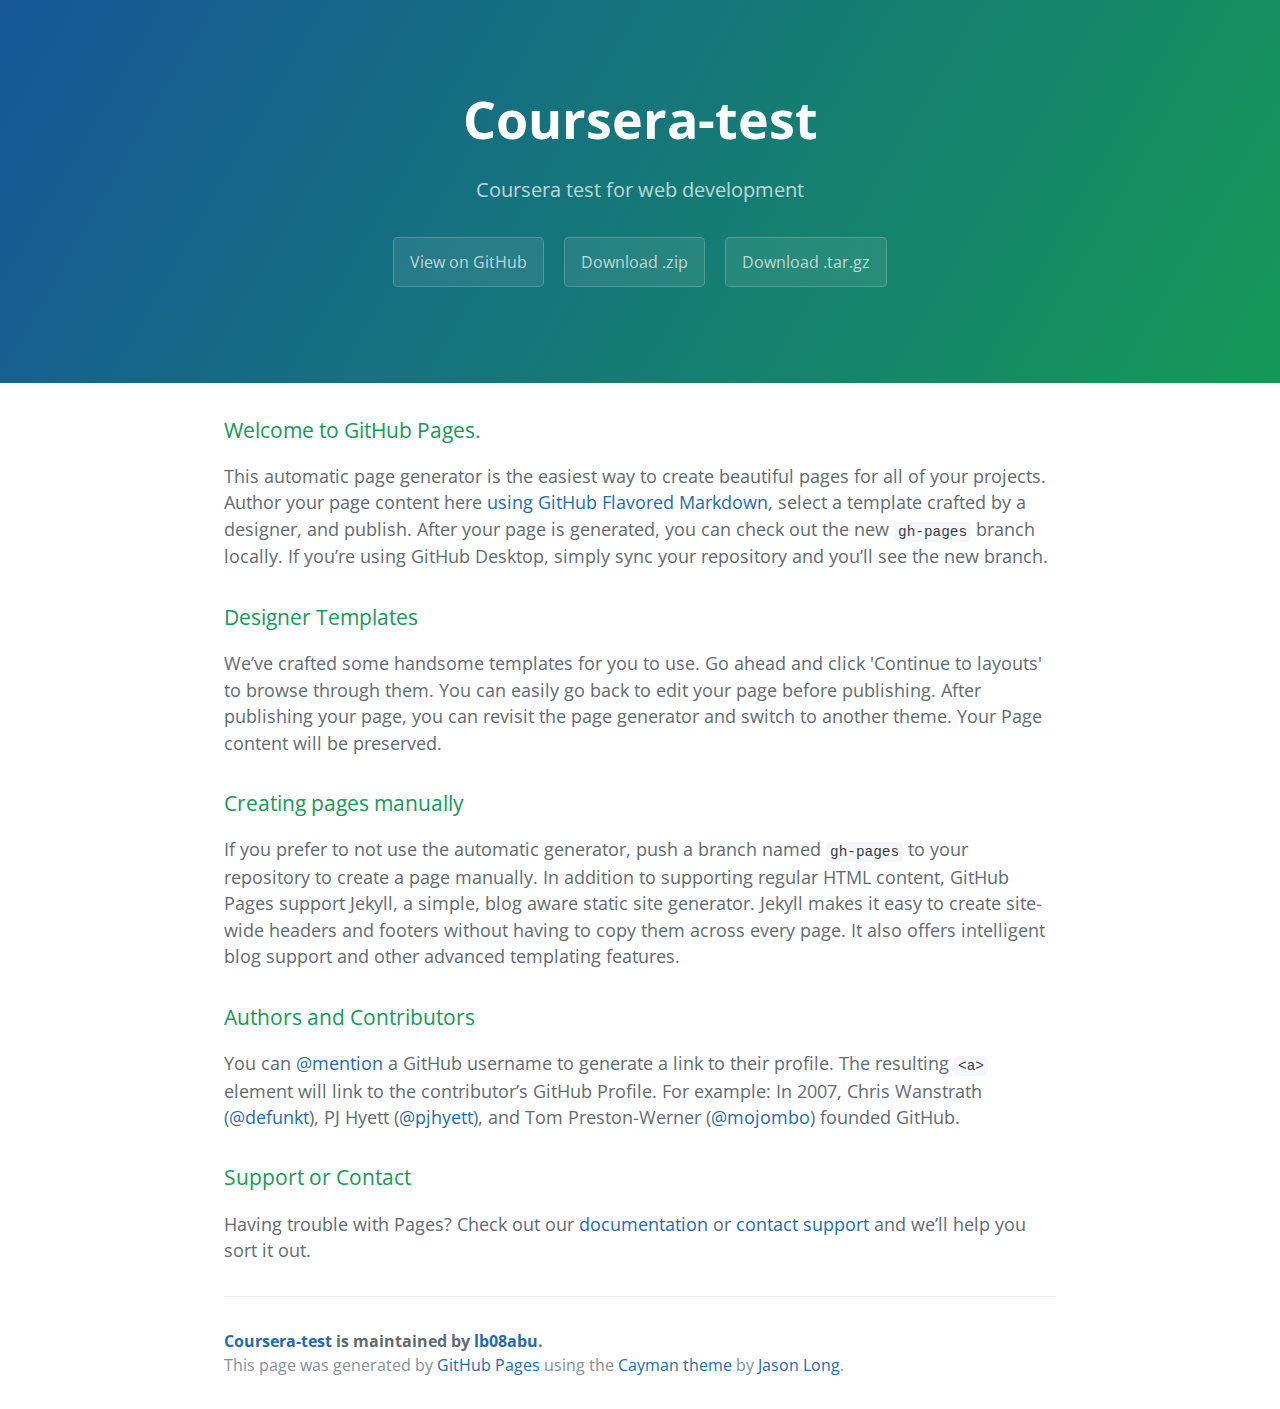
<file: index.html>
<!DOCTYPE html>
<html lang="en-us">
  <head>
    <meta charset="UTF-8">
    <title>Coursera-test by lb08abu</title>
    <meta name="viewport" content="width=device-width, initial-scale=1">
    <link rel="stylesheet" type="text/css" href="stylesheets/normalize.css" media="screen">
    <link href='https://fonts.googleapis.com/css?family=Open+Sans:400,700' rel='stylesheet' type='text/css'>
    <link rel="stylesheet" type="text/css" href="stylesheets/stylesheet.css" media="screen">
    <link rel="stylesheet" type="text/css" href="stylesheets/github-light.css" media="screen">
  </head>
  <body>
    <section class="page-header">
      <h1 class="project-name">Coursera-test</h1>
      <h2 class="project-tagline">Coursera test for web development</h2>
      <a href="https://github.com/lb08abu/coursera-test" class="btn">View on GitHub</a>
      <a href="https://github.com/lb08abu/coursera-test/zipball/master" class="btn">Download .zip</a>
      <a href="https://github.com/lb08abu/coursera-test/tarball/master" class="btn">Download .tar.gz</a>
    </section>

    <section class="main-content">
      <h3>
<a id="welcome-to-github-pages" class="anchor" href="#welcome-to-github-pages" aria-hidden="true"><span aria-hidden="true" class="octicon octicon-link"></span></a>Welcome to GitHub Pages.</h3>

<p>This automatic page generator is the easiest way to create beautiful pages for all of your projects. Author your page content here <a href="https://guides.github.com/features/mastering-markdown/">using GitHub Flavored Markdown</a>, select a template crafted by a designer, and publish. After your page is generated, you can check out the new <code>gh-pages</code> branch locally. If you’re using GitHub Desktop, simply sync your repository and you’ll see the new branch.</p>

<h3>
<a id="designer-templates" class="anchor" href="#designer-templates" aria-hidden="true"><span aria-hidden="true" class="octicon octicon-link"></span></a>Designer Templates</h3>

<p>We’ve crafted some handsome templates for you to use. Go ahead and click 'Continue to layouts' to browse through them. You can easily go back to edit your page before publishing. After publishing your page, you can revisit the page generator and switch to another theme. Your Page content will be preserved.</p>

<h3>
<a id="creating-pages-manually" class="anchor" href="#creating-pages-manually" aria-hidden="true"><span aria-hidden="true" class="octicon octicon-link"></span></a>Creating pages manually</h3>

<p>If you prefer to not use the automatic generator, push a branch named <code>gh-pages</code> to your repository to create a page manually. In addition to supporting regular HTML content, GitHub Pages support Jekyll, a simple, blog aware static site generator. Jekyll makes it easy to create site-wide headers and footers without having to copy them across every page. It also offers intelligent blog support and other advanced templating features.</p>

<h3>
<a id="authors-and-contributors" class="anchor" href="#authors-and-contributors" aria-hidden="true"><span aria-hidden="true" class="octicon octicon-link"></span></a>Authors and Contributors</h3>

<p>You can <a href="https://help.github.com/articles/basic-writing-and-formatting-syntax/#mentioning-users-and-teams" class="user-mention">@mention</a> a GitHub username to generate a link to their profile. The resulting <code>&lt;a&gt;</code> element will link to the contributor’s GitHub Profile. For example: In 2007, Chris Wanstrath (<a href="https://github.com/defunkt" class="user-mention">@defunkt</a>), PJ Hyett (<a href="https://github.com/pjhyett" class="user-mention">@pjhyett</a>), and Tom Preston-Werner (<a href="https://github.com/mojombo" class="user-mention">@mojombo</a>) founded GitHub.</p>

<h3>
<a id="support-or-contact" class="anchor" href="#support-or-contact" aria-hidden="true"><span aria-hidden="true" class="octicon octicon-link"></span></a>Support or Contact</h3>

<p>Having trouble with Pages? Check out our <a href="https://help.github.com/pages">documentation</a> or <a href="https://github.com/contact">contact support</a> and we’ll help you sort it out.</p>

      <footer class="site-footer">
        <span class="site-footer-owner"><a href="https://github.com/lb08abu/coursera-test">Coursera-test</a> is maintained by <a href="https://github.com/lb08abu">lb08abu</a>.</span>

        <span class="site-footer-credits">This page was generated by <a href="https://pages.github.com">GitHub Pages</a> using the <a href="https://github.com/jasonlong/cayman-theme">Cayman theme</a> by <a href="https://twitter.com/jasonlong">Jason Long</a>.</span>
      </footer>

    </section>

  
  </body>
</html>
</file>
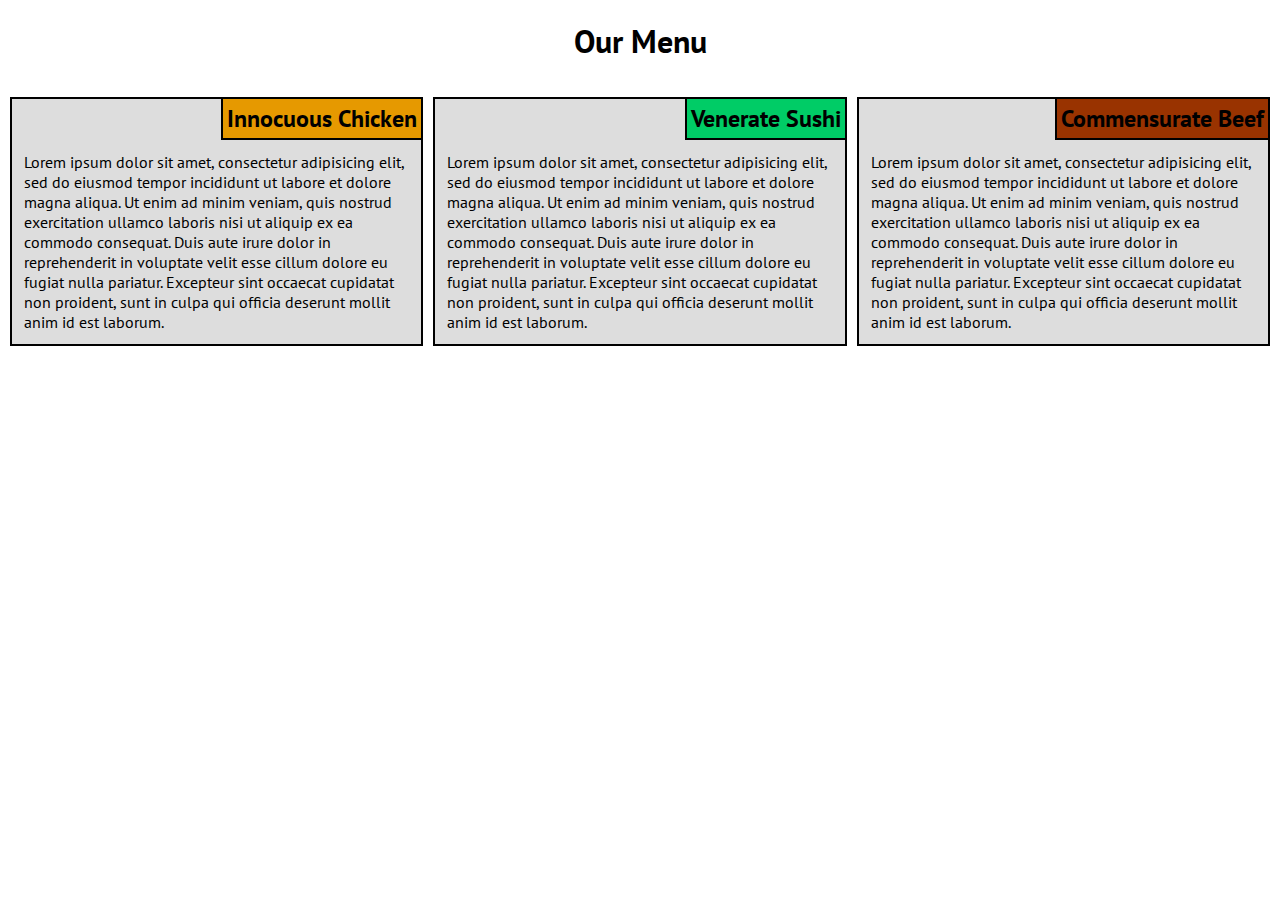
<file: module2-assignment/index.html>
<!DOCTYPE html>
<html>

<head>
<meta charset="utf-8">
<meta name="viewport" content="width=device-width, initial-scale=1">
<title>Assignment 1</title>
<link href='https://fonts.googleapis.com/css?family=PT+Sans' rel='stylesheet' type='text/css'>
<link rel="stylesheet" href="css/style.css">
</head>

<body>

<h1>Our Menu</h1>

<div class="container">
  <!-- Section 1 -->
  <div class="col-sm-12 col-md-6 col-lg-4">
    <section>
      <h2 class="title chicken">Innocuous Chicken</h2>
      <p>
        Lorem ipsum dolor sit amet, consectetur adipisicing elit, sed do eiusmod
        tempor incididunt ut labore et dolore magna aliqua. Ut enim ad minim veniam,
        quis nostrud exercitation ullamco laboris nisi ut aliquip ex ea commodo
        consequat. Duis aute irure dolor in reprehenderit in voluptate velit esse
        cillum dolore eu fugiat nulla pariatur. Excepteur sint occaecat cupidatat non
        proident, sunt in culpa qui officia deserunt mollit anim id est laborum.
      </p>
    </section>
  </div>
  
  <!-- Section 2 -->
  <div class="col-sm-12 col-md-6 col-lg-4">
    <section>
      <h2 class="title sushi">Venerate Sushi</h2>
      <p>
        Lorem ipsum dolor sit amet, consectetur adipisicing elit, sed do eiusmod
        tempor incididunt ut labore et dolore magna aliqua. Ut enim ad minim veniam,
        quis nostrud exercitation ullamco laboris nisi ut aliquip ex ea commodo
        consequat. Duis aute irure dolor in reprehenderit in voluptate velit esse
        cillum dolore eu fugiat nulla pariatur. Excepteur sint occaecat cupidatat non
        proident, sunt in culpa qui officia deserunt mollit anim id est laborum.
      </p>
    </section>
  </div>

  <!-- Section 3 -->
  <div class="col-sm-12 col-md-12 col-lg-4">
    <section>
      <h2 class="title beef">Commensurate Beef</h2>
      <p>
        Lorem ipsum dolor sit amet, consectetur adipisicing elit, sed do eiusmod
        tempor incididunt ut labore et dolore magna aliqua. Ut enim ad minim veniam,
        quis nostrud exercitation ullamco laboris nisi ut aliquip ex ea commodo
        consequat. Duis aute irure dolor in reprehenderit in voluptate velit esse
        cillum dolore eu fugiat nulla pariatur. Excepteur sint occaecat cupidatat non
        proident, sunt in culpa qui officia deserunt mollit anim id est laborum.
      </p>
    </section>
  </div>
</div>

</body>
</html>
</file>
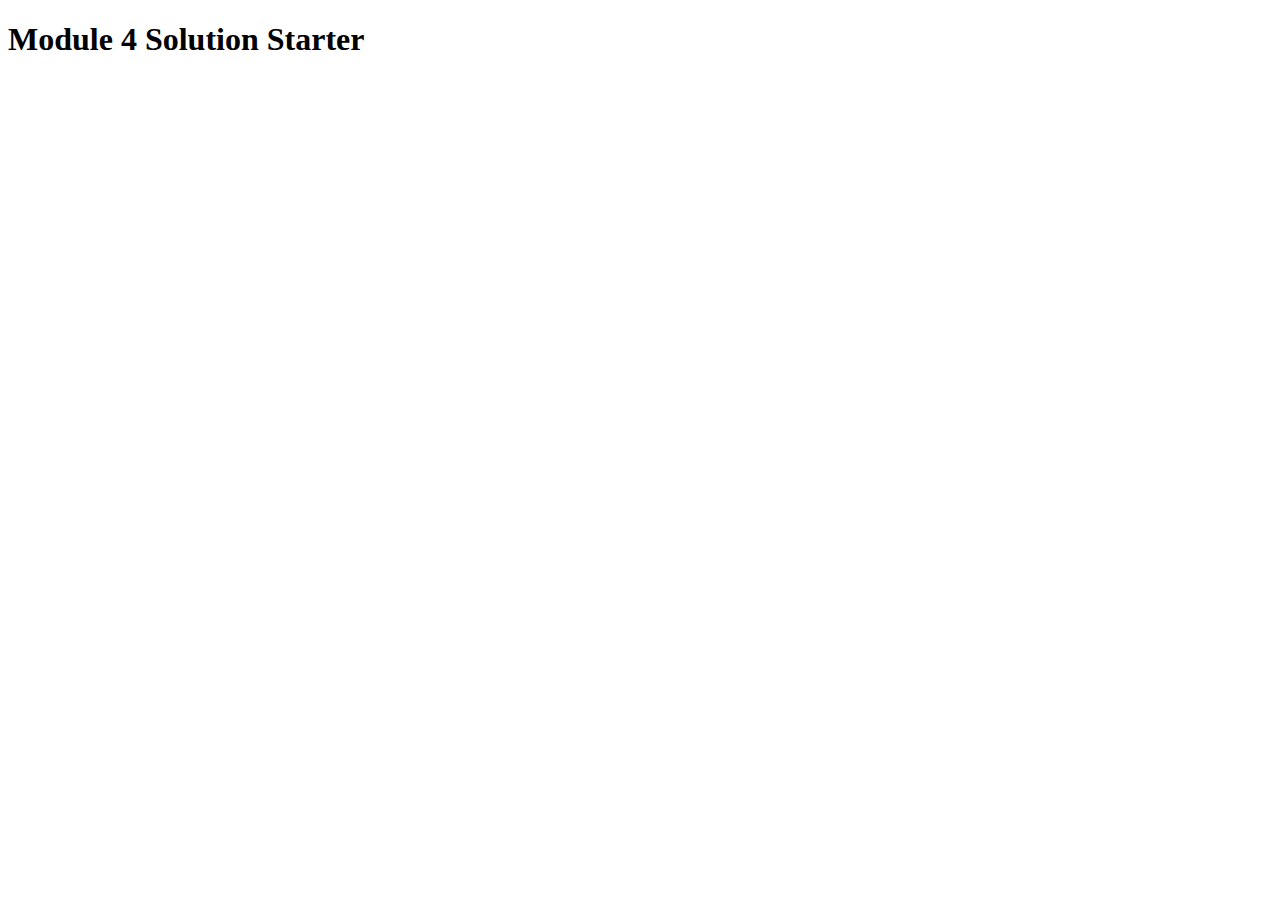
<file: module4-assignment/index.html>
<!DOCTYPE html>
<html>
<head>
  <meta charset="utf-8">
  <title>Module 4 Solution Starter</title>
  <script>
    var names = []; // DO NOT REMOVE
  </script>
  <script src="SpeakHello.js"></script>
  <script src="SpeakGoodBye.js"></script>
  <script src="script.js"></script>
</head>
<body>
  <h1>Module 4 Solution Starter</h1>
</body>
</html>
</file>
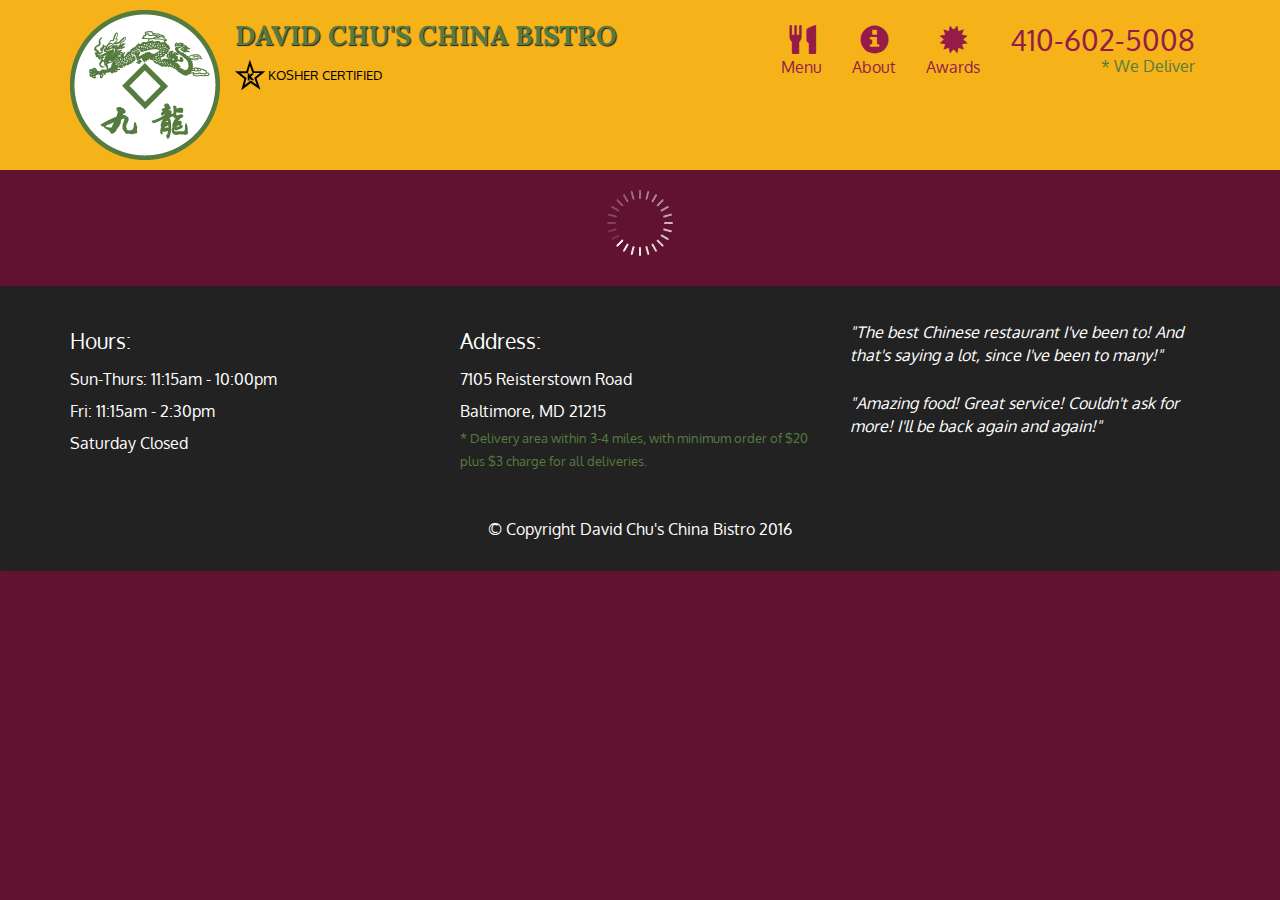
<file: module5-assignment/index.html>
<!doctype html>
<html lang="en">
  <head>
    <meta charset="utf-8">
    <meta http-equiv="X-UA-Compatible" content="IE=edge">
    <meta name="viewport" content="width=device-width, initial-scale=1">
    <title>David Chu's China Bistro</title>
    <link rel="stylesheet" href="css/bootstrap.min.css">
    <link rel="stylesheet" href="css/styles.css">
    <link href='https://fonts.googleapis.com/css?family=Oxygen:400,300,700' rel='stylesheet' type='text/css'>
    <link href='https://fonts.googleapis.com/css?family=Lora' rel='stylesheet' type='text/css'>
  </head>
<body>
  <header>
    <nav id="header-nav" class="navbar navbar-default">
      <div class="container">
        <div class="navbar-header">
          <a href="index.html" class="pull-left visible-md visible-lg">
            <div id="logo-img" alt="Logo image"></div>
          </a>

          <div class="navbar-brand">
            <a href="index.html"><h1>David Chu's China Bistro</h1></a>
            <p>
              <img src="images/star-k-logo.png" alt="Kosher certification">
              <span>Kosher Certified</span>
            </p>
          </div>

          <button id="navbarToggle" type="button" class="navbar-toggle collapsed" data-toggle="collapse" data-target="#collapsable-nav" aria-expanded="false">
            <span class="sr-only">Toggle navigation</span>
            <span class="icon-bar"></span>
            <span class="icon-bar"></span>
            <span class="icon-bar"></span>
          </button>
        </div>
        
        <div id="collapsable-nav" class="collapse navbar-collapse">
           <ul id="nav-list" class="nav navbar-nav navbar-right">
            <li id="navHomeButton" class="visible-xs active">
              <a href="index.html">
                <span class="glyphicon glyphicon-home"></span> Home</a>
            </li>
            <li id="navMenuButton">
              <a href="#" onclick="$dc.loadMenuCategories();">
                <span class="glyphicon glyphicon-cutlery"></span><br class="hidden-xs"> Menu</a>
            </li>
            <li>
              <a href="#">
                <span class="glyphicon glyphicon-info-sign"></span><br class="hidden-xs"> About</a>
            </li>
            <li>
              <a href="#">
                <span class="glyphicon glyphicon-certificate"></span><br class="hidden-xs"> Awards</a>
            </li>
            <li id="phone" class="hidden-xs">
              <a href="tel:410-602-5008">
                <span>410-602-5008</span></a><div>* We Deliver</div>
            </li>
          </ul><!-- #nav-list -->
        </div><!-- .collapse .navbar-collapse -->
      </div><!-- .container -->
    </nav><!-- #header-nav -->
  </header>

  <div id="call-btn" class="visible-xs">
    <a class="btn" href="tel:410-602-5008">
    <span class="glyphicon glyphicon-earphone"></span>
    410-602-5008
    </a>
  </div>
  <div id="xs-deliver" class="text-center visible-xs">* We Deliver</div>

  <div id="main-content" class="container"></div>

  <footer class="panel-footer">
    <div class="container">
      <div class="row">
        <section id="hours" class="col-sm-4">
          <span>Hours:</span><br>
          Sun-Thurs: 11:15am - 10:00pm<br>
          Fri: 11:15am - 2:30pm<br>
          Saturday Closed
          <hr class="visible-xs">
        </section>
        <section id="address" class="col-sm-4">
          <span>Address:</span><br>
          7105 Reisterstown Road<br>
          Baltimore, MD 21215
          <p>* Delivery area within 3-4 miles, with minimum order of $20 plus $3 charge for all deliveries.</p>
          <hr class="visible-xs">
        </section>
        <section id="testimonials" class="col-sm-4">
          <p>"The best Chinese restaurant I've been to! And that's saying a lot, since I've been to many!"</p>
          <p>"Amazing food! Great service! Couldn't ask for more! I'll be back again and again!"</p>
        </section>
      </div>
      <div class="text-center">&copy; Copyright David Chu's China Bistro 2016</div>
    </div>
  </footer>

  <!-- jQuery (Bootstrap JS plugins depend on it) -->
  <script src="js/jquery-2.1.4.min.js"></script>
  <script src="js/bootstrap.min.js"></script>
  <script src="js/ajax-utils.js"></script>
  <script src="js/script.js"></script>
</body>
</html>
</file>
<file: stylesheets/stylesheet.css>
* {
  box-sizing: border-box; }

body {
  padding: 0;
  margin: 0;
  font-family: "Open Sans", "Helvetica Neue", Helvetica, Arial, sans-serif;
  font-size: 16px;
  line-height: 1.5;
  color: #606c71; }

a {
  color: #1e6bb8;
  text-decoration: none; }
  a:hover {
    text-decoration: underline; }

.btn {
  display: inline-block;
  margin-bottom: 1rem;
  color: rgba(255, 255, 255, 0.7);
  background-color: rgba(255, 255, 255, 0.08);
  border-color: rgba(255, 255, 255, 0.2);
  border-style: solid;
  border-width: 1px;
  border-radius: 0.3rem;
  transition: color 0.2s, background-color 0.2s, border-color 0.2s; }
  .btn + .btn {
    margin-left: 1rem; }

.btn:hover {
  color: rgba(255, 255, 255, 0.8);
  text-decoration: none;
  background-color: rgba(255, 255, 255, 0.2);
  border-color: rgba(255, 255, 255, 0.3); }

@media screen and (min-width: 64em) {
  .btn {
    padding: 0.75rem 1rem; } }

@media screen and (min-width: 42em) and (max-width: 64em) {
  .btn {
    padding: 0.6rem 0.9rem;
    font-size: 0.9rem; } }

@media screen and (max-width: 42em) {
  .btn {
    display: block;
    width: 100%;
    padding: 0.75rem;
    font-size: 0.9rem; }
    .btn + .btn {
      margin-top: 1rem;
      margin-left: 0; } }

.page-header {
  color: #fff;
  text-align: center;
  background-color: #159957;
  background-image: linear-gradient(120deg, #155799, #159957); }

@media screen and (min-width: 64em) {
  .page-header {
    padding: 5rem 6rem; } }

@media screen and (min-width: 42em) and (max-width: 64em) {
  .page-header {
    padding: 3rem 4rem; } }

@media screen and (max-width: 42em) {
  .page-header {
    padding: 2rem 1rem; } }

.project-name {
  margin-top: 0;
  margin-bottom: 0.1rem; }

@media screen and (min-width: 64em) {
  .project-name {
    font-size: 3.25rem; } }

@media screen and (min-width: 42em) and (max-width: 64em) {
  .project-name {
    font-size: 2.25rem; } }

@media screen and (max-width: 42em) {
  .project-name {
    font-size: 1.75rem; } }

.project-tagline {
  margin-bottom: 2rem;
  font-weight: normal;
  opacity: 0.7; }

@media screen and (min-width: 64em) {
  .project-tagline {
    font-size: 1.25rem; } }

@media screen and (min-width: 42em) and (max-width: 64em) {
  .project-tagline {
    font-size: 1.15rem; } }

@media screen and (max-width: 42em) {
  .project-tagline {
    font-size: 1rem; } }

.main-content :first-child {
  margin-top: 0; }
.main-content img {
  max-width: 100%; }
.main-content h1, .main-content h2, .main-content h3, .main-content h4, .main-content h5, .main-content h6 {
  margin-top: 2rem;
  margin-bottom: 1rem;
  font-weight: normal;
  color: #159957; }
.main-content p {
  margin-bottom: 1em; }
.main-content code {
  padding: 2px 4px;
  font-family: Consolas, "Liberation Mono", Menlo, Courier, monospace;
  font-size: 0.9rem;
  color: #383e41;
  background-color: #f3f6fa;
  border-radius: 0.3rem; }
.main-content pre {
  padding: 0.8rem;
  margin-top: 0;
  margin-bottom: 1rem;
  font: 1rem Consolas, "Liberation Mono", Menlo, Courier, monospace;
  color: #567482;
  word-wrap: normal;
  background-color: #f3f6fa;
  border: solid 1px #dce6f0;
  border-radius: 0.3rem; }
  .main-content pre > code {
    padding: 0;
    margin: 0;
    font-size: 0.9rem;
    color: #567482;
    word-break: normal;
    white-space: pre;
    background: transparent;
    border: 0; }
.main-content .highlight {
  margin-bottom: 1rem; }
  .main-content .highlight pre {
    margin-bottom: 0;
    word-break: normal; }
.main-content .highlight pre, .main-content pre {
  padding: 0.8rem;
  overflow: auto;
  font-size: 0.9rem;
  line-height: 1.45;
  border-radius: 0.3rem; }
.main-content pre code, .main-content pre tt {
  display: inline;
  max-width: initial;
  padding: 0;
  margin: 0;
  overflow: initial;
  line-height: inherit;
  word-wrap: normal;
  background-color: transparent;
  border: 0; }
  .main-content pre code:before, .main-content pre code:after, .main-content pre tt:before, .main-content pre tt:after {
    content: normal; }
.main-content ul, .main-content ol {
  margin-top: 0; }
.main-content blockquote {
  padding: 0 1rem;
  margin-left: 0;
  color: #819198;
  border-left: 0.3rem solid #dce6f0; }
  .main-content blockquote > :first-child {
    margin-top: 0; }
  .main-content blockquote > :last-child {
    margin-bottom: 0; }
.main-content table {
  display: block;
  width: 100%;
  overflow: auto;
  word-break: normal;
  word-break: keep-all; }
  .main-content table th {
    font-weight: bold; }
  .main-content table th, .main-content table td {
    padding: 0.5rem 1rem;
    border: 1px solid #e9ebec; }
.main-content dl {
  padding: 0; }
  .main-content dl dt {
    padding: 0;
    margin-top: 1rem;
    font-size: 1rem;
    font-weight: bold; }
  .main-content dl dd {
    padding: 0;
    margin-bottom: 1rem; }
.main-content hr {
  height: 2px;
  padding: 0;
  margin: 1rem 0;
  background-color: #eff0f1;
  border: 0; }

@media screen and (min-width: 64em) {
  .main-content {
    max-width: 64rem;
    padding: 2rem 6rem;
    margin: 0 auto;
    font-size: 1.1rem; } }

@media screen and (min-width: 42em) and (max-width: 64em) {
  .main-content {
    padding: 2rem 4rem;
    font-size: 1.1rem; } }

@media screen and (max-width: 42em) {
  .main-content {
    padding: 2rem 1rem;
    font-size: 1rem; } }

.site-footer {
  padding-top: 2rem;
  margin-top: 2rem;
  border-top: solid 1px #eff0f1; }

.site-footer-owner {
  display: block;
  font-weight: bold; }

.site-footer-credits {
  color: #819198; }

@media screen and (min-width: 64em) {
  .site-footer {
    font-size: 1rem; } }

@media screen and (min-width: 42em) and (max-width: 64em) {
  .site-footer {
    font-size: 1rem; } }

@media screen and (max-width: 42em) {
  .site-footer {
    font-size: 0.9rem; } }
</file>
<file: stylesheets/github-light.css>
/*
The MIT License (MIT)

Copyright (c) 2016 GitHub, Inc.

Permission is hereby granted, free of charge, to any person obtaining a copy
of this software and associated documentation files (the "Software"), to deal
in the Software without restriction, including without limitation the rights
to use, copy, modify, merge, publish, distribute, sublicense, and/or sell
copies of the Software, and to permit persons to whom the Software is
furnished to do so, subject to the following conditions:

The above copyright notice and this permission notice shall be included in all
copies or substantial portions of the Software.

THE SOFTWARE IS PROVIDED "AS IS", WITHOUT WARRANTY OF ANY KIND, EXPRESS OR
IMPLIED, INCLUDING BUT NOT LIMITED TO THE WARRANTIES OF MERCHANTABILITY,
FITNESS FOR A PARTICULAR PURPOSE AND NONINFRINGEMENT. IN NO EVENT SHALL THE
AUTHORS OR COPYRIGHT HOLDERS BE LIABLE FOR ANY CLAIM, DAMAGES OR OTHER
LIABILITY, WHETHER IN AN ACTION OF CONTRACT, TORT OR OTHERWISE, ARISING FROM,
OUT OF OR IN CONNECTION WITH THE SOFTWARE OR THE USE OR OTHER DEALINGS IN THE
SOFTWARE.

*/

.pl-c /* comment */ {
  color: #969896;
}

.pl-c1 /* constant, variable.other.constant, support, meta.property-name, support.constant, support.variable, meta.module-reference, markup.raw, meta.diff.header */,
.pl-s .pl-v /* string variable */ {
  color: #0086b3;
}

.pl-e /* entity */,
.pl-en /* entity.name */ {
  color: #795da3;
}

.pl-smi /* variable.parameter.function, storage.modifier.package, storage.modifier.import, storage.type.java, variable.other */,
.pl-s .pl-s1 /* string source */ {
  color: #333;
}

.pl-ent /* entity.name.tag */ {
  color: #63a35c;
}

.pl-k /* keyword, storage, storage.type */ {
  color: #a71d5d;
}

.pl-s /* string */,
.pl-pds /* punctuation.definition.string, string.regexp.character-class */,
.pl-s .pl-pse .pl-s1 /* string punctuation.section.embedded source */,
.pl-sr /* string.regexp */,
.pl-sr .pl-cce /* string.regexp constant.character.escape */,
.pl-sr .pl-sre /* string.regexp source.ruby.embedded */,
.pl-sr .pl-sra /* string.regexp string.regexp.arbitrary-repitition */ {
  color: #183691;
}

.pl-v /* variable */ {
  color: #ed6a43;
}

.pl-id /* invalid.deprecated */ {
  color: #b52a1d;
}

.pl-ii /* invalid.illegal */ {
  color: #f8f8f8;
  background-color: #b52a1d;
}

.pl-sr .pl-cce /* string.regexp constant.character.escape */ {
  font-weight: bold;
  color: #63a35c;
}

.pl-ml /* markup.list */ {
  color: #693a17;
}

.pl-mh /* markup.heading */,
.pl-mh .pl-en /* markup.heading entity.name */,
.pl-ms /* meta.separator */ {
  font-weight: bold;
  color: #1d3e81;
}

.pl-mq /* markup.quote */ {
  color: #008080;
}

.pl-mi /* markup.italic */ {
  font-style: italic;
  color: #333;
}

.pl-mb /* markup.bold */ {
  font-weight: bold;
  color: #333;
}

.pl-md /* markup.deleted, meta.diff.header.from-file */ {
  color: #bd2c00;
  background-color: #ffecec;
}

.pl-mi1 /* markup.inserted, meta.diff.header.to-file */ {
  color: #55a532;
  background-color: #eaffea;
}

.pl-mdr /* meta.diff.range */ {
  font-weight: bold;
  color: #795da3;
}

.pl-mo /* meta.output */ {
  color: #1d3e81;
}
</file>
<file: module2-assignment/css/style.css>
/********** Base styles **********/

* {
  box-sizing: border-box;
  margin: 0px;
  padding: 0px;
  font-family: "PT Sans", Verdana, Tahoma;
}

h1 {
  margin-top: 20px;
  margin-bottom: 25px;
  text-align: center;
}

p {
  color: black;
  padding: 12px;
  clear: both;
}

/* Simple Responsive Framework. */

.container {
  padding: 5px;
  margin: 0px;
}

.row {
  /*we don't actually need this...*/
}

section {
  position: relative;
  background-color: #DDDDDD;
  margin: 5px;
  border: 2px solid black;
  clear: both;
}

section > h2.title {
  /*position: absolute;*/
  float: right;
  text-align: right;
  margin-top: -2px;
  margin-right: -2px;
  padding: 4px;
  border: 2px solid black;
  color: black;
}

section > h2.title:hover {
  background-color: white;
  cursor: crosshair;
}

section > h2.chicken {
  background-color: #e69900;
}
section > h2.chicken:hover {
  color: #e69900;
}

section > h2.sushi {
  background-color: #00cc66;
}
section > h2.sushi:hover {
  color: #00cc66;
}

section > h2.beef {
  background-color: #993300;
}
section > h2.beef:hover {
  color: #993300;
}

/********** Desktop devices only **********/
@media (min-width: 992px) {
  .col-lg-1, .col-lg-2, .col-lg-3, .col-lg-4, .col-lg-5, .col-lg-6, .col-lg-7, .col-lg-8, .col-lg-9, .col-lg-10, .col-lg-11, .col-lg-12 {
    float: left;
  }
  .col-lg-1 {
    width: 8.33%;
  }
  .col-lg-2 {
    width: 16.66%;
  }
  .col-lg-3 {
    width: 25%;
  }
  .col-lg-4 {
    width: 33.33%;
  }
  .col-lg-5 {
    width: 41.66%;
  }
  .col-lg-6 {
    width: 50%;
  }
  .col-lg-7 {
    width: 58.33%;
  }
  .col-lg-8 {
    width: 66.66%;
  }
  .col-lg-9 {
    width: 74.99%;
  }
  .col-lg-10 {
    width: 83.33%;
  }
  .col-lg-11 {
    width: 91.66%;
  }
  .col-lg-12 {
    width: 100%;
  }
}

/********** Tablet devices only **********/
@media (min-width: 768px) and (max-width: 991px) {
  .col-md-1, .col-md-2, .col-md-3, .col-md-4, .col-md-5, .col-md-6, .col-md-7, .col-md-8, .col-md-9, .col-md-10, .col-md-11, .col-md-12 {
    float: left;
  }
  .col-md-1 {
    width: 8.33%;
  }
  .col-md-2 {
    width: 16.66%;
  }
  .col-md-3 {
    width: 25%;
  }
  .col-md-4 {
    width: 33.33%;
  }
  .col-md-5 {
    width: 41.66%;
  }
  .col-md-6 {
    width: 50%;
  }
  .col-md-7 {
    width: 58.33%;
  }
  .col-md-8 {
    width: 66.66%;
  }
  .col-md-9 {
    width: 74.99%;
  }
  .col-md-10 {
    width: 83.33%;
  }
  .col-md-11 {
    width: 91.66%;
  }
  .col-md-12 {
    width: 100%;
  }
}

/********** Mobile devices only **********/
@media (max-width: 767px) {
  .col-sm-1, .col-sm-2, .col-sm-3, .col-sm-4, .col-sm-5, .col-sm-6, .col-sm-7, .col-sm-8, .col-sm-9, .col-sm-10, .col-sm-11, .col-sm-12 {
    float: left;
  }
  .col-sm-1 {
    width: 8.33%;
  }
  .col-sm-2 {
    width: 16.66%;
  }
  .col-sm-3 {
    width: 25%;
  }
  .col-sm-4 {
    width: 33.33%;
  }
  .col-sm-5 {
    width: 41.66%;
  }
  .col-sm-6 {
    width: 50%;
  }
  .col-sm-7 {
    width: 58.33%;
  }
  .col-sm-8 {
    width: 66.66%;
  }
  .col-sm-9 {
    width: 74.99%;
  }
  .col-sm-10 {
    width: 83.33%;
  }
  .col-sm-11 {
    width: 91.66%;
  }
  .col-sm-12 {
    width: 100%;
  }
}
</file>
<file: module5-assignment/css/styles.css>
body {
  font-size: 16px;
  color: #fff;
  background-color: #61122f;
  font-family: 'Oxygen', sans-serif;
}

/** HEADER **/
#header-nav {
  background-color: #f6b319;
  border-radius: 0;
  border: 0;
}

#logo-img {
  background: url('../images/restaurant-logo_large.png') no-repeat;
  width: 150px;
  height: 150px;
  margin: 10px 15px 10px 0;
}

.navbar-brand {
  padding-top: 25px;
}
.navbar-brand h1 { /* Restaurant name */
  font-family: 'Lora', serif;
  color: #557c3e;
  font-size: 1.5em;
  text-transform: uppercase;
  font-weight: bold;
  text-shadow: 1px 1px 1px #222;
  margin-top: 0;
  margin-bottom: 0;
  line-height: .75;
}
.navbar-brand a:hover, .navbar-brand a:focus {
  text-decoration: none;
}
.navbar-brand p { /* Kosher cert */
  color: #000;
  text-transform: uppercase;
  font-size: .7em;
  margin-top: 15px;
}
.navbar-brand p span { /* Star-K */
  vertical-align: middle;
}

#nav-list {
  margin-top: 10px;
}
#nav-list a {
  color: #951C49;
  text-align: center;
}
#nav-list a:hover {
  background: #E7E7E7;
}
#nav-list a span {
  font-size: 1.8em;
}

#phone {
  margin-top: 5px;
}
#phone a { /* Phone number */
  text-align: right;
  padding-bottom: 0;
}
#phone div { /* We Deliver */
  color: #557c3e;
  text-align: right;
  padding-right: 15px;
}

.navbar-header button.navbar-toggle, .navbar-header .icon-bar {
  border: 1px solid #61122f;
}
.navbar-header button.navbar-toggle {
  clear: both;
  margin-top: -30px;
}
/* END HEADER */

/* FOOTER */
.panel-footer {
  margin-top: 30px;
  padding-top: 35px;
  padding-bottom: 30px;
  background-color: #222;
  border-top: 0;
}
.panel-footer div.row {
  margin-bottom: 35px;
}
#hours, #address {
  line-height: 2;
}
#hours > span, #address > span {
  font-size: 1.3em;
}
#address p {
  color: #557c3e;
  font-size: .8em;
  line-height: 1.8;
}
#testimonials {
  font-style: italic;
}
#testimonials p:nth-child(2) {
  margin-top: 25px;
}
/* END FOOTER */



/* HOME PAGE */
.container .jumbotron {
  box-shadow: 0 0 50px #3F0C1F;
  border: 2px solid #3F0C1F;
}

#menu-tile, #specials-tile, #map-tile {
  height: 250px;
  width: 100%;
  margin-bottom: 15px;
  position: relative;
  border: 2px solid #3F0C1F;
  overflow: hidden;
}
#menu-tile:hover, #specials-tile:hover, #map-tile:hover {
  box-shadow: 0 1px 5px 1px #cccccc;
}
#menu-tile {
  background: url('../images/menu-tile.jpg') no-repeat;
  background-position: center;
}
#specials-tile {
  background: url('../images/specials-tile.jpg') no-repeat;
  background-position: center;
}
#menu-tile span, #specials-tile span, #map-tile span {
  position: absolute;
  bottom: 0;
  right: 0;
  width: 100%;
  text-align: center;
  font-size: 1.6em;
  text-transform: uppercase;
  background-color: #000;
  color: #fff;
  opacity: .8;
}
/* END HOME PAGE */

/* MENU CATEGORIES PAGE */
.category-tile { 
  position: relative;
  border: 2px solid #3F0C1F;
  overflow: hidden;
  width: 200px;
  height: 200px;
  margin: 0 auto 15px;
}
.category-tile span {
  position: absolute;
  bottom: 0;
  right: 0;
  width: 100%;
  text-align: center;
  font-size: 1.2em;
  text-transform: uppercase;
  background-color: #000;
  color: #fff;
  opacity: .8;
}
.category-tile:hover {
  box-shadow: 0 1px 5px 1px #cccccc;
}

#menu-categories-title + div {
  margin-bottom: 50px;
}
/* END MENU CATEGORIES PAGE */

/* SINGLE CATEGORY PAGE */
.menu-item-tile {
  margin-bottom: 25px;
}
.menu-item-tile hr {
  width: 80%;
}
.menu-item-tile .menu-item-price {
  font-size: 1.1em;
  text-align: right;
  margin-top: -15px;
  margin-right: -15px;
}
.menu-item-tile .menu-item-price span {
  font-size: .6em;
}
.menu-item-photo {
  position: relative;
  border: 2px solid #3F0C1F; 
  overflow: hidden;
  padding: 0;
  margin-right: -15px;
  margin-left: auto;
  margin-bottom: 20px;
  max-width: 250px;
}
.menu-item-photo div {
  position: absolute;
  bottom: 0;
  right: 0;
  width: 80px;
  background-color: #557c3e;
  text-align: center;
}
.menu-item-description {
  padding-right: 30px;
}
h3.menu-item-title {
  margin: 0 0 10px;
}
.menu-item-details {
  font-size: .9em;
  font-style: italic;
}
/* END SINGLE CATEGORY PAGE */


/********** Large devices only **********/
@media (min-width: 1200px) {
  .container .jumbotron {
    background: url('../images/jumbotron_1200.jpg') no-repeat;
    height: 675px;
  }
}

/********** Medium devices only **********/
@media (min-width: 992px) and (max-width: 1199px) {
  /* Header */
  #logo-img {
    background: url('../images/restaurant-logo_medium.png') no-repeat;
    width: 100px;
    height: 100px;
    margin: 5px 5px 5px 0;
  }
  /* End Header */

  /* Home Page */
  .container .jumbotron {
    background: url('../images/jumbotron_992.jpg') no-repeat;
    height: 558px;
  }
  /* End Home Page */
}

/********** Small devices only **********/
@media (min-width: 768px) and (max-width: 991px) {
  /* Home Page */
  .container .jumbotron {
    background: url('../images/jumbotron_768.jpg') no-repeat;
    height: 432px;
  }
  /* End Home Page */
}

/********** Extra small devices only **********/
@media (max-width: 767px) {
  /* Header */
  .navbar-brand {
    padding-top: 10px;
    height: 80px;
  }
  .navbar-brand h1 { /* Restaurant name */
    padding-top: 10px;
    font-size: 5vw; /* 1vw = 1% of viewport width */
  }
  .navbar-brand p { /* Kosher cert */
    font-size: .6em;
    margin-top: 12px;
  }
  .navbar-brand p img { /* Star-K */
    height: 20px;
  }

  #collapsable-nav a { /* Collapsed nav menu text */
    font-size: 1.2em;
  }
  #collapsable-nav a span { /* Collapsed nav menu glyph */
    font-size: 1em;
    margin-right: 5px;
  }

  #call-btn > a {
    font-size: 1.5em;
    display: block;
    margin: 0 20px;
    padding: 10px;
    border: 2px solid #fff;
    background-color: #f6b319;
    color: #951c49;
  }
  #xs-deliver {
    margin-top: 5px;
    font-size: .7em;
    letter-spacing: .1em;
    text-transform: uppercase;
  }
  /* End Header */

  /* Footer */
  .panel-footer section {
    margin-bottom: 30px;
    text-align: center;
  }
  .panel-footer section:nth-child(3) {
    margin-bottom: 0; /* margin already exists on the whole row */
  }
  .panel-footer section hr {
    width: 50%;
  }
  /* End Footer */

  /* Home Page */
  .container .jumbotron {
    margin-top: 30px;
    padding: 0;
  }
  #menu-tile, #specials-tile {
    width: 360px;
    margin: 0 auto 15px;
  }

  .menu-item-photo {
    margin-right: auto;
  }
  .menu-item-tile .menu-item-price {
    text-align: center;
  }
  .menu-item-description {
    text-align: center;;
  }
}


/********** Super extra small devices Only :-) (e.g., iPhone 4) **********/
@media (max-width: 479px) {
  /* Header */
  .navbar-brand h1 { /* Restaurant name */
    padding-top: 5px;
    font-size: 6vw;
  }
  /* End Header */
  
  /* Home page */
  #menu-tile, #specials-tile {
    width: 280px;
    margin: 0 auto 15px;
  }

  .col-xxs-12 {
    position: relative;
    min-height: 1px;
    padding-right: 15px;
    padding-left: 15px;
    float: left;
    width: 100%;
  }
}
</file>
